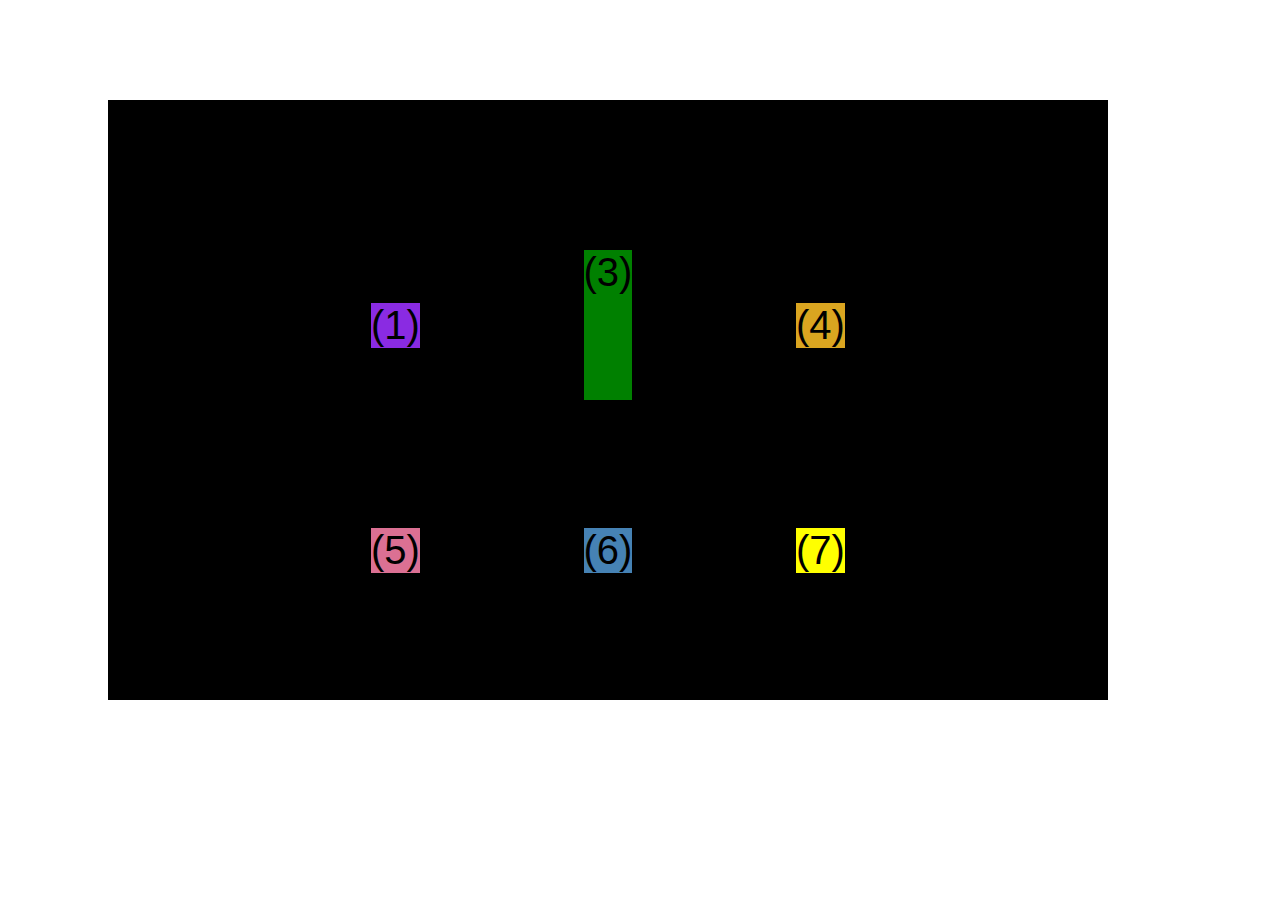
<file: 04-CSS-Layouts/css-grid.html>
<!DOCTYPE html>
<html lang="en">
  <head>
    <meta charset="UTF-8" />
    <meta http-equiv="X-UA-Compatible" content="IE=edge" />
    <meta name="viewport" content="width=device-width, initial-scale=1.0" />
    <title>CSS Grid</title>
    <style>
      .el--1 {
        background-color: blueviolet;
      }
      .el--2 {
        background-color: orangered;
      }
      .el--3 {
        background-color: green;
        height: 150px;
      }
      .el--4 {
        background-color: goldenrod;
      }
      .el--5 {
        background-color: palevioletred;
      }
      .el--6 {
        background-color: steelblue;
      }
      .el--7 {
        background-color: yellow;
      }
      .el--8 {
        background-color: crimson;
      }

      .container--1 {
        /* STARTER */
        font-family: sans-serif;
        background-color: #ddd;
        font-size: 30px;
        margin: 40px;

        /* CSS GRID */
        display: grid;
        /* grid-template-columns: 1fr 1fr 1fr 1fr; */
        grid-template-columns: repeat(4, 1fr);
        grid-template-rows: 1fr 1fr;
        /* gap: 30px; */
        column-gap: 20px;
        row-gap: 40px;

        display: none;
      }

      .el--8 {
        grid-column: 2 / 3;
        grid-row: 1/2;
      }

      .el--2 {
        grid-column: 1 / -1;
        grid-row: 2;
      }

      /* .el--6 {
        grid-row: 3 / 6;
      } */

      .container--2 {
        /* STARTER */
        font-family: sans-serif;
        background-color: black;
        font-size: 40px;
        margin: 100px;

        width: 1000px;
        height: 600px;

        /* CSS GRID */
        display: grid;
        grid-template-columns: 125px 200px 125px;
        grid-template-rows: 250px 100px;
        gap: 50px;

        /* aligning */

        justify-content: center;
        align-content: center;
        align-items: center;
        justify-items: center;
      }
    </style>
  </head>
  <body>
    <div class="container--1">
      <div class="el el--1">(1) HTML</div>
      <div class="el el--2">(2) and</div>
      <div class="el el--3">(3) CSS</div>
      <div class="el el--4">(4) are</div>
      <div class="el el--5">(5) amazing</div>
      <div class="el el--6">(6) languages</div>
      <div class="el el--7">(7) to</div>
      <div class="el el--8">(8) learn</div>
    </div>

    <div class="container--2">
      <div class="el el--1">(1)</div>
      <div class="el el--3">(3)</div>
      <div class="el el--4">(4)</div>
      <div class="el el--5">(5)</div>
      <div class="el el--6">(6)</div>
      <div class="el el--7">(7)</div>
    </div>
  </body>
</html>
</file>
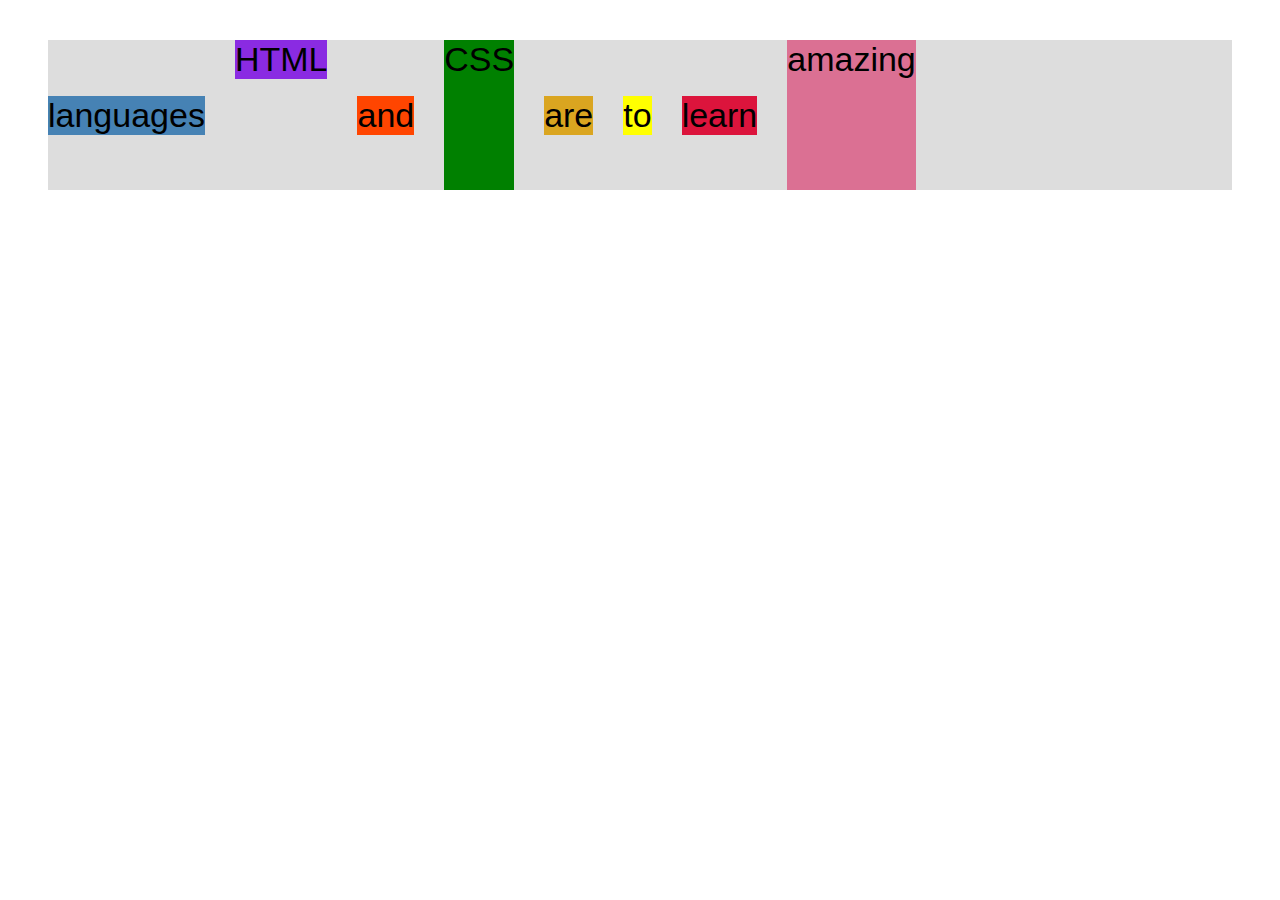
<file: 04-CSS-Layouts/flexbox.html>
<!DOCTYPE html>
<html lang="en">
  <head>
    <meta charset="UTF-8" />
    <meta http-equiv="X-UA-Compatible" content="IE=edge" />
    <meta name="viewport" content="width=device-width, initial-scale=1.0" />
    <title>Flexbox</title>
    <style>
      .el--1 {
        background-color: blueviolet;
      }
      .el--2 {
        background-color: orangered;
      }
      .el--3 {
        background-color: green;
        height: 150px;
      }
      .el--4 {
        background-color: goldenrod;
      }
      .el--5 {
        background-color: palevioletred;
      }
      .el--6 {
        background-color: steelblue;
      }
      .el--7 {
        background-color: yellow;
      }
      .el--8 {
        background-color: crimson;
      }

      .container {
        /* STARTER */
        font-family: sans-serif;
        background-color: #ddd;
        font-size: 34px;
        margin: 40px;

        /* FLEXBOX */
        display: flex;
        align-items: center;
        justify-content: flex-start;
        gap: 30px;
      }

      .el--1 {
        align-self: flex-start;
      }

      .el--5 {
        align-self: stretch;
        order: 1;
      }

      .el--6 {
        order: -1;
      }
    </style>
  </head>
  <body>
    <div class="container">
      <div class="el el--1">HTML</div>
      <div class="el el--2">and</div>
      <div class="el el--3">CSS</div>
      <div class="el el--4">are</div>
      <div class="el el--5">amazing</div>
      <div class="el el--6">languages</div>
      <div class="el el--7">to</div>
      <div class="el el--8">learn</div>
    </div>
  </body>
</html>
</file>
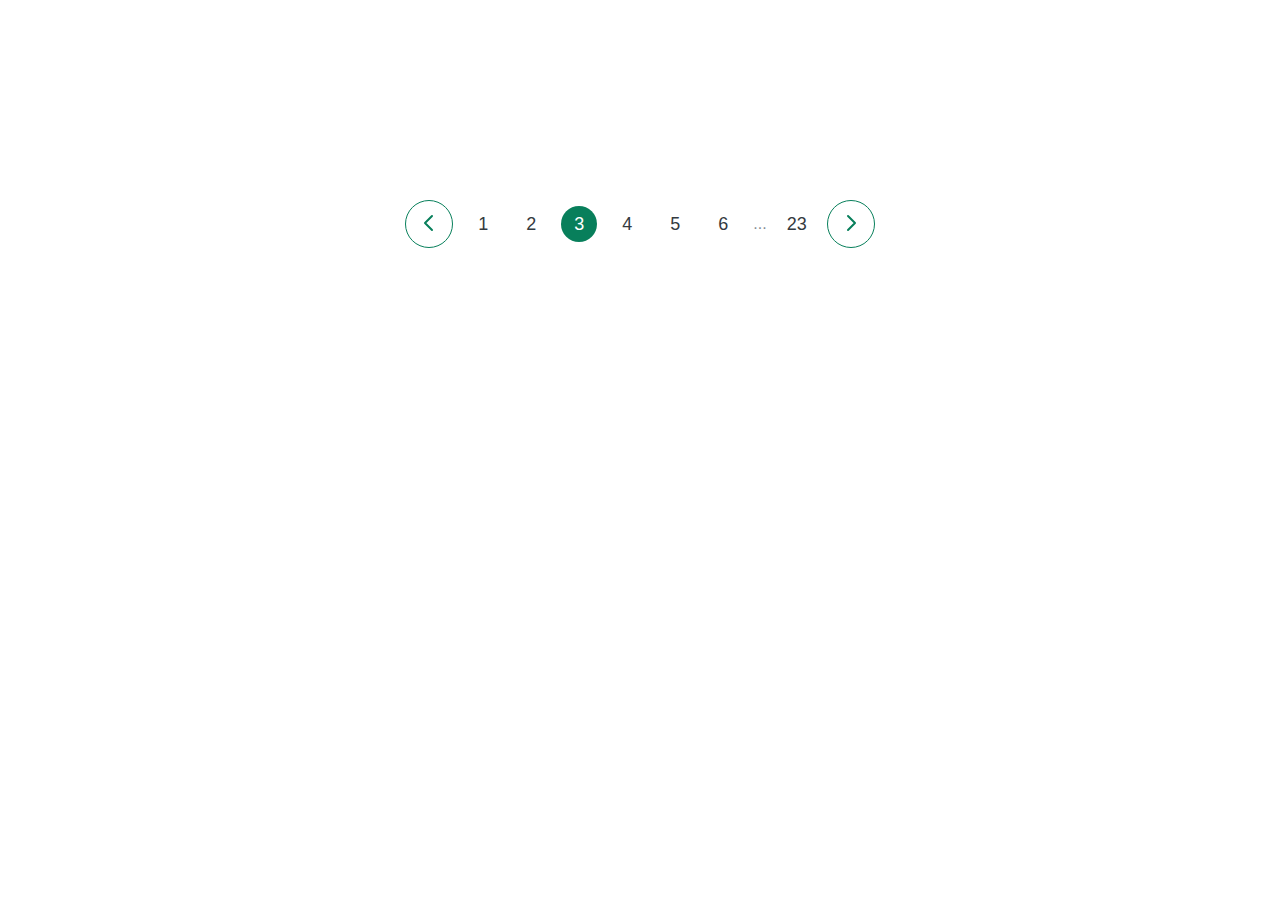
<file: 06-Components/pagination.html>
<!DOCTYPE html>
<html lang="en">
  <head>
    <meta charset="UTF-8" />
    <meta http-equiv="X-UA-Compatible" content="IE=edge" />
    <meta name="viewport" content="width=device-width, initial-scale=1.0" />
    <title>Pagination</title>
    <style>
      /*
      SPACING SYSTEM (px)
      2 / 4 / 8 / 12 / 16 / 24 / 32 / 48 / 64 / 80 / 96 / 128
      FONT SIZE SYSTEM (px)
      10 / 12 / 14 / 16 / 18 / 20 / 24 / 30 / 36 / 44 / 52 / 62 / 74 / 86 / 98
      */
      /* 
      MAIN COLOR: #087f5b
      GREY COLOR: #343a40
      */

      * {
        margin: 0;
        padding: 0;
        box-sizing: border-box;
      }

      body {
        font-family: "Inter", sans-serif;
        color: #343a40;
        line-height: 1;
        display: flex;
        justify-content: center;
      }
      .pagination {
        display: flex;
        align-items: center;
        gap: 12px;
        margin-top: 200px;
      }
      .btn {
        border: 1px solid #087f5b;
        height: 48px;
        width: 48px;
        border-radius: 50%;
        background: none;
        cursor: pointer;
      }
      .btn:hover {
        background-color: #087f5b;
      }
      .btn:hover .btn-icon {
        stroke: #fff;
      }
      .page-link:link,
      .page-link:visited {
        font-size: 18px;
        color: #343a40;
        text-decoration: none;
        height: 36px;
        width: 36px;
        border-radius: 50%;
        display: flex;
        align-items: center;
        justify-content: center;
      }

      .page-link:hover,
      .page-link:active,
      .page-link.page-link--current {
        background-color: #087f5b;
        color: #fff;
      }
      .btn-icon {
        height: 24px;
        width: 24px;
        stroke: #087f5b;
      }
      .dots {
        color: #868e96;
      }
    </style>
  </head>
  <body>
    <div class="pagination">
      <button class="btn">
        <svg
          xmlns="http://www.w3.org/2000/svg"
          class="btn-icon"
          fill="none"
          viewBox="0 0 24 24"
          stroke="currentColor"
        >
          <path
            stroke-linecap="round"
            stroke-linejoin="round"
            stroke-width="2"
            d="M15 19l-7-7 7-7"
          />
        </svg>
      </button>
      <a href="#" class="page-link">1</a>
      <a href="#" class="page-link">2</a>
      <a href="#" class="page-link page-link--current">3</a>
      <a href="#" class="page-link">4</a>
      <a href="#" class="page-link">5</a>
      <a href="#" class="page-link">6</a>
      <span class="dots">...</span>
      <a href="#" class="page-link">23</a>
      <button class="btn">
        <svg
          xmlns="http://www.w3.org/2000/svg"
          class="btn-icon"
          fill="none"
          viewBox="0 0 24 24"
          stroke="currentColor"
        >
          <path
            stroke-linecap="round"
            stroke-linejoin="round"
            stroke-width="2"
            d="M9 5l7 7-7 7"
          ></path>
        </svg>
      </button>
    </div>
  </body>
</html>
</file>
